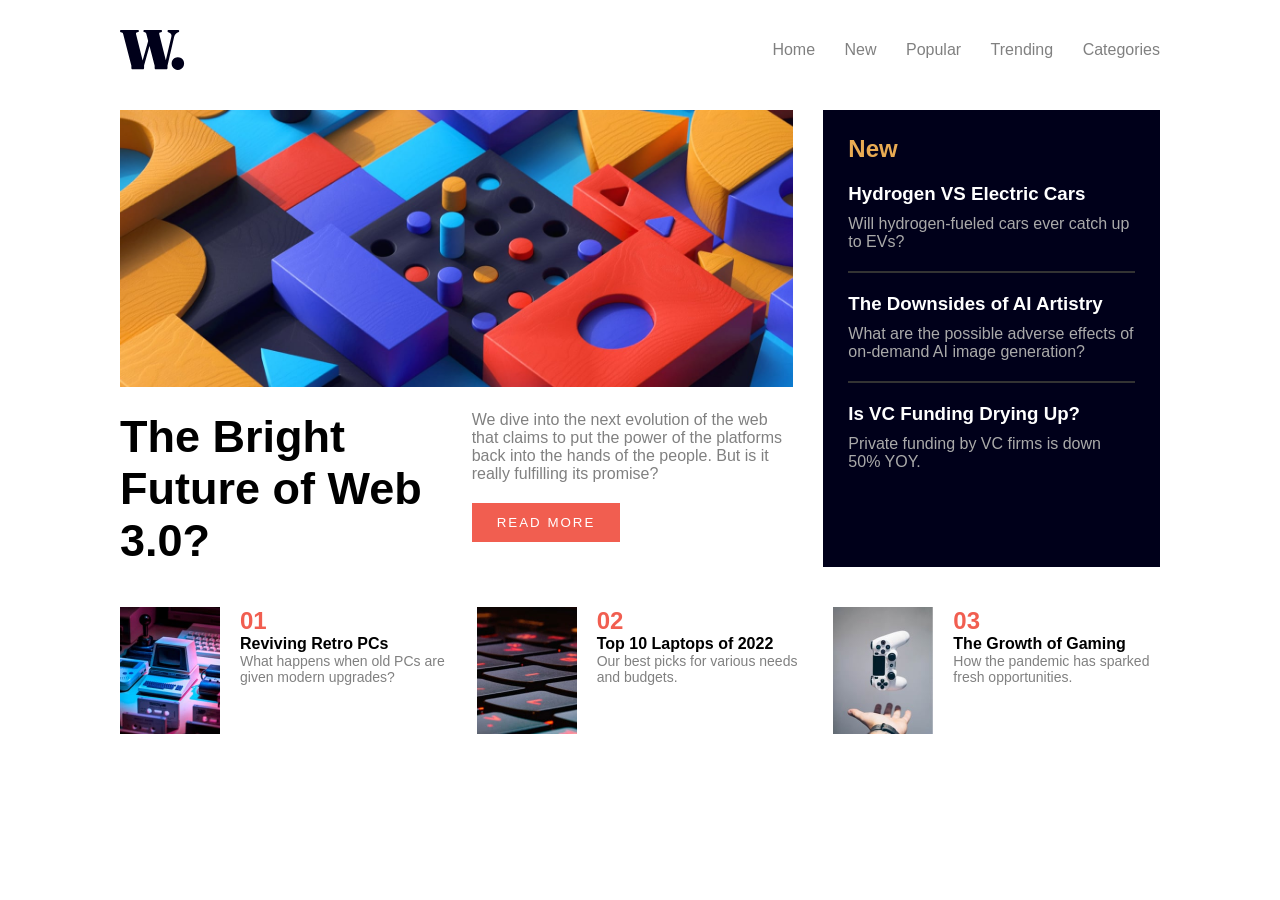
<file: index.html>
<!DOCTYPE html>
<html lang="en">
<head>
    <meta charset="UTF-8">
    <meta name="viewport" content="width=device-width, initial-scale=1.0">
    <title>Newsletter</title>
</head>
<link rel="stylesheet" href="Newsletter.css">


<body>
    <header class="navbar">
<img src="logo.svg" alt="">

<nav>
<a href="#">Home</a>
<a href="#">New</a>
<a href="#">Popular</a>
<a href="#">Trending</a>
<a href="#">Categories</a>
</nav>

</header>


<main class="container">

<section class="main-news">

<img src="image-web-3-desktop.jpg" class="hero">

<div class="main-content">

<h1>The Bright Future of Web 3.0?</h1>

<div class="text">
<p>
We dive into the next evolution of the web that claims to put the
power of the platforms back into the hands of the people.
But is it really fulfilling its promise?
</p>

<button>READ MORE</button>

</div>

</div>

</section>

<aside class="sidebar">

<h2>New</h2>

<div class="news-item">
<h3>Hydrogen VS Electric Cars</h3>
<p>Will hydrogen-fueled cars ever catch up to EVs?</p>
</div>

<hr>

<div class="news-item">
<h3>The Downsides of AI Artistry</h3>
<p>What are the possible adverse effects of on-demand AI image generation?</p>
</div>

<hr>

<div class="news-item">
<h3>Is VC Funding Drying Up?</h3>
<p>Private funding by VC firms is down 50% YOY.</p>
</div>

</aside>

</main>

<section class="bottom">

<div class="card">

<img src="image-retro-pcs.jpg">

<div>
<h2>01</h2>
<h4>Reviving Retro PCs</h4>
<p>What happens when old PCs are given modern upgrades?</p>
</div>

</div>


<div class="card">

<img src="image-top-laptops.jpg">

<div>
<h2>02</h2>
<h4>Top 10 Laptops of 2022</h4>
<p>Our best picks for various needs and budgets.</p>
</div>

</div>


<div class="card">

<img src="image-gaming-growth.jpg">

<div>
<h2>03</h2>
<h4>The Growth of Gaming</h4>
<p>How the pandemic has sparked fresh opportunities.</p>
</div>

</div>

</section>
</body>
</html>
</file>
<file: Newsletter.css>
*{
margin:0;
padding:0;
box-sizing:border-box;
font-family:Arial;
}

body{
max-width:1100px;
margin:auto;
padding:30px;
}



.navbar{
display:flex;
justify-content:space-between;
align-items:center;
margin-bottom:40px;
}

nav a{
margin-left:25px;
text-decoration:none;
color:gray;
}

.container{
display:grid;
grid-template-columns:2fr 1fr;
gap:30px;
}


.hero{
width:100%;
margin-bottom:20px;
}



.main-content{
display:grid;
grid-template-columns:1fr 1fr;
gap:30px;
}

.main-content h1{
font-size:45px;
}

.text p{
color:gray;
margin-bottom:20px;
}

button{
padding:12px 25px;
border:none;
background:#f15e50;
color:white;
letter-spacing:2px;
cursor:pointer;
}



.sidebar{
background:#00001a;
color:white;
padding:25px;
}

.sidebar h2{
color:#e9ab53;
margin-bottom:20px;
}

.news-item{
margin-bottom:20px;
}

.news-item h3{
margin-bottom:10px;
}

.news-item p{
color:#aaa;
}

.sidebar hr{
border:1px solid #333;
margin:20px 0;
}



.bottom{
display:grid;
grid-template-columns:repeat(3,1fr);
gap:30px;
margin-top:40px;
}

.card{
display:flex;
gap:20px;
}

.card img{
width:100px;
}

.card h2{
color:#f15e50;
}

.card p{
color:gray;
font-size:14px;
}
</file>
